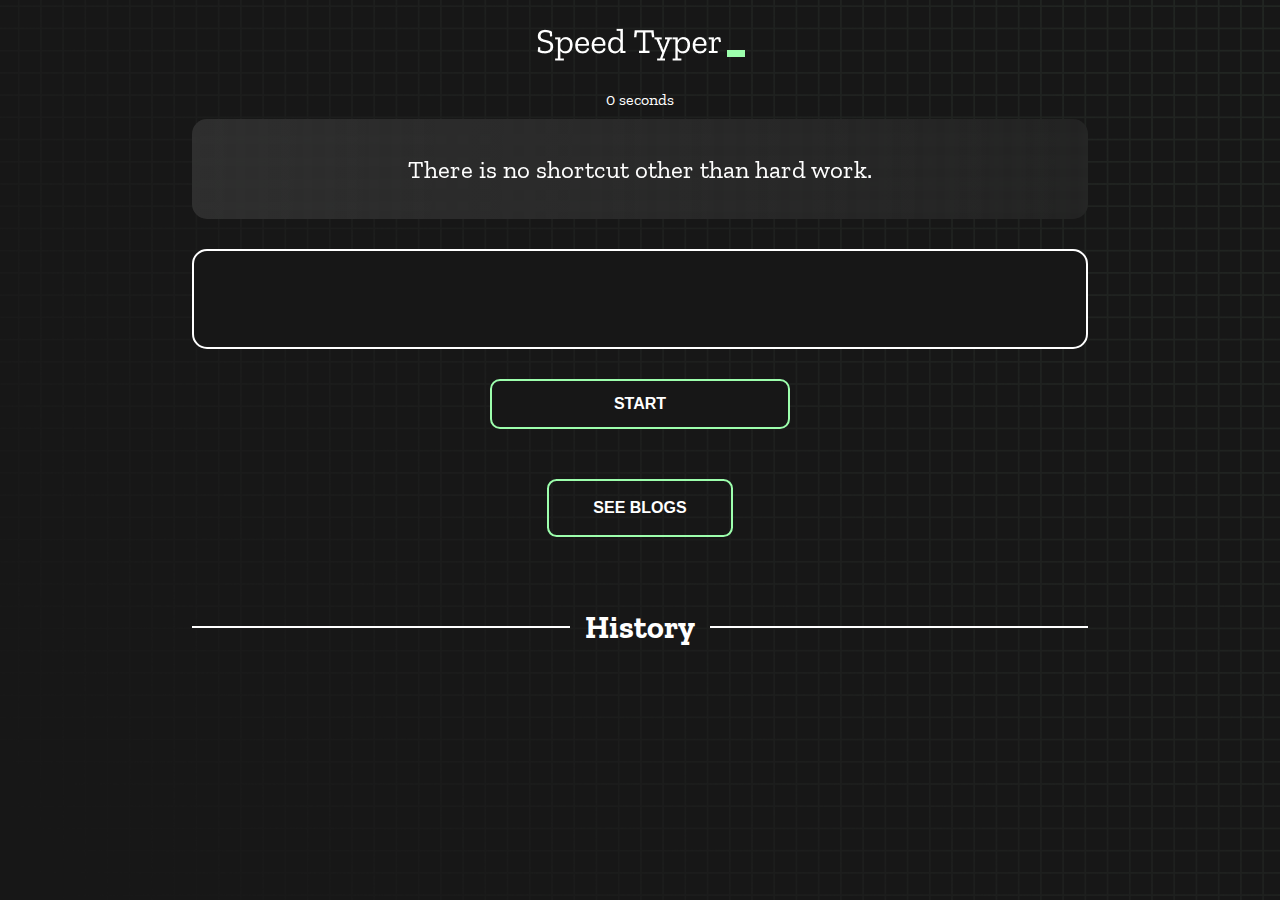
<file: index.html>
<!DOCTYPE html>
<html lang="en">

<head>
  <meta charset="UTF-8" />
  <meta http-equiv="X-UA-Compatible" content="IE=edge" />
  <meta name="viewport" content="width=device-width, initial-scale=1.0" />
  <title>Type Monster</title>
  <link rel="stylesheet" href="styles.css" />
  <link rel="preconnect" href="https://fonts.googleapis.com" />
  <link rel="preconnect" href="https://fonts.gstatic.com" crossorigin />
  <link href="https://fonts.googleapis.com/css2?family=Zilla+Slab:wght@300;400;500&display=swap" rel="stylesheet" />
</head>

<body>
  <h1 class="title"><img src="./logo.png" /></h1>
  <div id="show-time">0 seconds</div>

  <div class="box-container">
    <div id="question"></div>

    <div id="display" class="inactive"></div>

    <div class="buttons">
      <button id="starts">START</button>
    </div>

    <!-- See blogs -->
    <div class="buttons">
      <a class="btn third" href="blog.html">See blogs</a>
      <!-- <button class="btn third">See blogs</button> -->
    </div>


    <div class="divider-container">
      <div class="line"></div>
      <h1 class="title2">History</h1>
      <div class="line"></div>
    </div>
    <div id="histories"></div>
  </div>

  <div id="countdown"></div>
  <div id="modal-background" class="hidden"></div>
  <div id="result" class="hidden"></div>

  <script src="./history.js"></script>
  <script src="./script.js"></script>
</body>

</html>
</file>
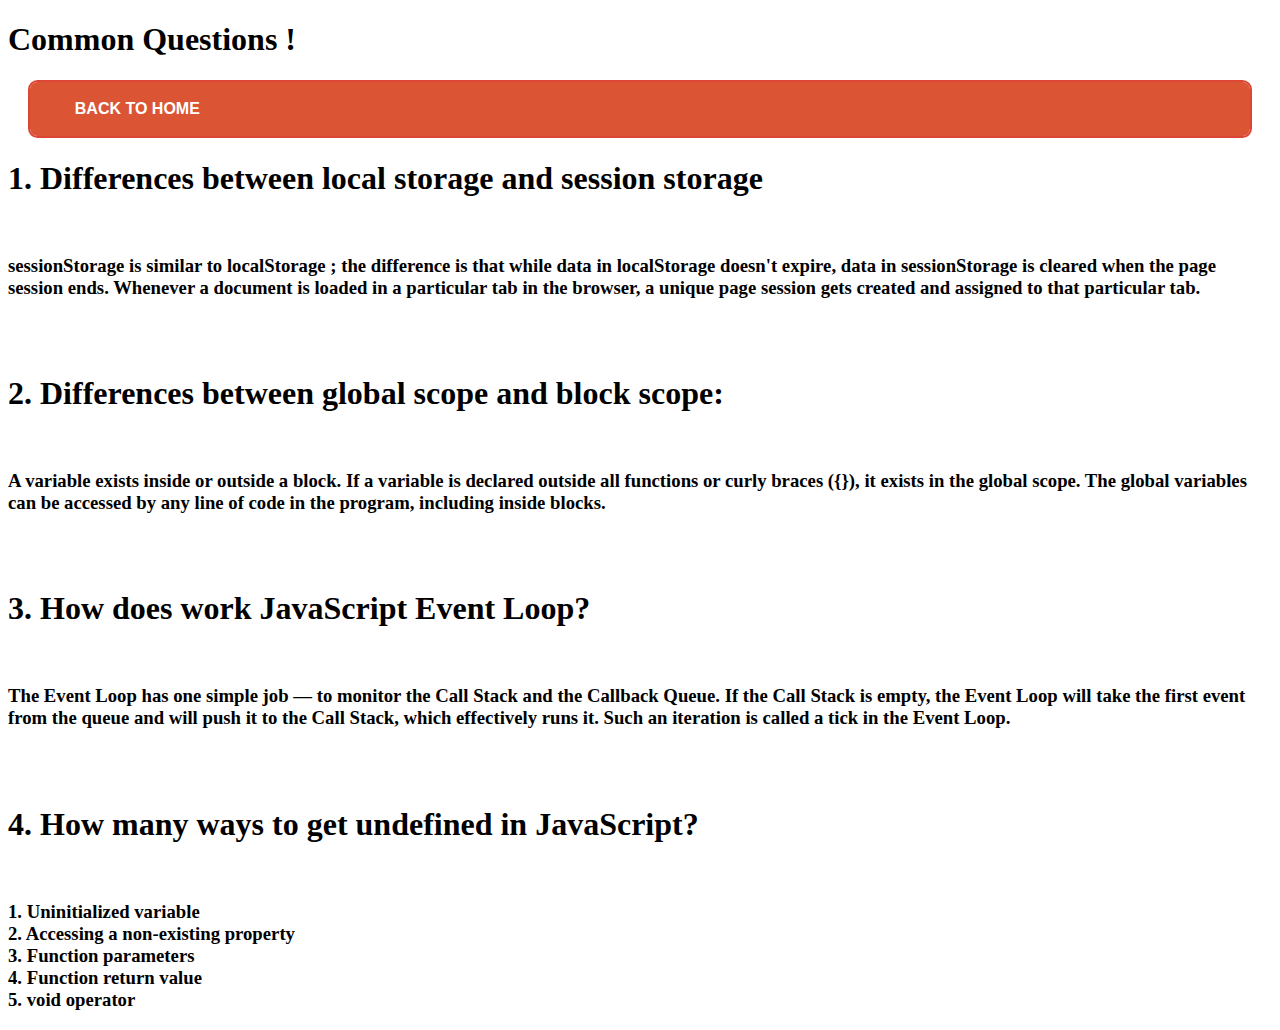
<file: blog.html>
<!DOCTYPE html>
<html lang="en">

<head>
    <meta charset="utf-8" />
    <meta name="viewport" content="width=device-width, initial-scale=1" />
    <title>Blogs</title>
    <link rel="stylesheet" href="extra-btn.css">

    <!-- bootstrap link -->
    <link href="https://cdn.jsdelivr.net/npm/bootstrap@5.2.0/dist/css/bootstrap.min.css" rel="stylesheet"
        integrity="sha384-gH2yIJqKdNHPEq0n4Mqa/HGKIhSkIHeL5AyhkYV8i59U5AR6csBvApHHNl/vI1Bx" crossorigin="anonymous" />
</head>

<body class="container ">
    <header>
        <h1 class="text-warning display-3 text-center fw-semibold">Common Questions !</h1>
    </header>
    <section class="mx-auto my-5">
        <!-- See Home -->
        <div class="buttons">
            <a class="btn third" href="index.html">Back to home</a>

        </div>
    </section>

    <h1 class="text-danger fw-bold fs-1">
        1. Differences between local storage and session storage
    </h1>
    <br>
    <h3 class="fw-4 ">
        sessionStorage is similar to localStorage ; the difference is that while data in localStorage doesn't expire,
        data in sessionStorage is cleared when the page session ends. Whenever a document is loaded in a particular tab
        in the browser, a unique page session gets created and assigned to that particular tab.
    </h3>
    <br>
    <br>

    <h1 class="text-danger fw-bold fs-1">
        2. Differences between global scope and block scope:
    </h1>
    <br>
    <h3 class="fw-4 ">
        A variable exists inside or outside a block. If a variable is declared outside all functions or curly braces
        ({}), it exists in the global scope. The global variables can be accessed by any line of code in the program,
        including inside blocks.
    </h3>
    <br>
    <br>
    <h1 class="text-danger fw-bold fs-1">3. How does work JavaScript Event Loop?</h1>
    <br>
    <h3 class="fw-4 ">
        The Event Loop has one simple job — to monitor the Call Stack and the Callback Queue. If the Call Stack is
        empty, the Event Loop will take the first event from the queue and will push it to the Call Stack, which
        effectively runs it. Such an iteration is called a tick in the Event Loop.
    </h3>

    <br>
    <br>
    <h1 class="text-danger fw-bold fs-1">4. How many ways to get undefined in JavaScript?</h1>
    <br>
    <h3 class="fw-4 ">

        1. Uninitialized variable <br />
        2. Accessing a non-existing property <br />
        3. Function parameters <br />
        4. Function return value <br />
        5. void operator
    </h3>



    <script src="https://cdn.jsdelivr.net/npm/bootstrap@5.2.0/dist/js/bootstrap.bundle.min.js"
        integrity="sha384-A3rJD856KowSb7dwlZdYEkO39Gagi7vIsF0jrRAoQmDKKtQBHUuLZ9AsSv4jD4Xa"
        crossorigin="anonymous"></script>
</body>

</html>
</file>
<file: styles.css>
* {
  padding: 0;
  margin: 0;
  box-sizing: border-box;
}

body {
  background-image: url("./bg.png");
  background-size: cover;
  background-position: left top;
  font-family: "Zilla Slab", serif;
}

.box-container {
  width: 70%;
  margin: 0 auto;
}

#question {
  height: 100px;
  display: flex;
  align-items: center;
  justify-content: center;
  color: white;
  font-size: 25px;
  border-radius: 15px;
  background: rgb(255, 255, 255);
  background: linear-gradient(92.49deg,
      rgba(255, 255, 255, 0.1) 0.18%,
      rgba(255, 255, 255, 0.05) 99.85%);
  backdrop-filter: blur(5px);
  margin-bottom: 30px;
}

#display {
  height: 100px;
  display: flex;
  flex-wrap: wrap;
  align-items: center;
  padding-left: 5rem;
  color: white;
  font-size: 32px;
  background-color: #171717;
  border: 2px solid #9dffad;
  border-radius: 15px;
}

#countdown {
  position: fixed;
  height: 100vh;
  width: 100vw;
  background-color: rgba(0, 0, 0, 0.8);
  top: 0;
  left: 0;
  display: flex;
  align-items: center;
  justify-content: center;
  font-size: 3rem;
  color: white;
  display: none;
}

#result {
  position: fixed;
  top: 50%;
  /*changed top and left */
  left: 50%;
  transform: translate(-50%, -50%);
  height: 250px;
  width: 400px;
  background-color: #171717;
  border-radius: 15px;
  border: 2px solid #9dffad;
  color: white;
  text-align: center;
  padding: 2rem;
}

#show-time {
  text-align: center;
  color: white;
  margin: 10px 0;
}

.green {
  color: #9dffad;
}

.red {
  color: #eb6565;
}

.bold {
  font-weight: 700;
}

.inactive {
  border: 2px solid white !important;
}

.hidden {
  display: none;
}

.title {
  text-align: center;
  color: white;
  margin: 20px 0;
}

.divider-container {
  height: 80px;
  display: flex;
  justify-content: center;
  align-items: center;
  gap: 15px;
  margin: 0 auto;
}

.line {
  height: 2px;
  background: white;
  width: 100%;
}

.title2 {
  color: white;
  display: block;
}

.buttons {
  display: flex;
  justify-content: center;
  margin: 30px 0;
}

button {
  padding: 10px 20px;
  border: none;
  font-size: 16px;
  font-weight: bold;
  width: 300px;
  height: 50px;
  color: white;
  background-color: #171717;
  border-radius: 10px;
  border: 2px solid #9dffad;
  cursor: pointer;
}

#histories {
  display: grid;
  grid-template-columns: repeat(3, 1fr);
  gap: 10px;
  justify-content: space-around;

}

.card {
  width: 100%;
  height: 100%;
  padding: 50px;
  /* display: flex; */
  /* justify-content: space-between;
  align-items: center; */
  padding: 20px 30px;
  color: white;
  border-radius: 15px;
  background: rgb(255, 255, 255);
  background: linear-gradient(92.49deg,
      rgba(255, 255, 255, 0.1) 0.18%,
      rgba(255, 255, 255, 0.05) 99.85%);
  backdrop-filter: blur(5px);
  margin-bottom: 30px;
}

.card h3 {
  padding-bottom: 30px;
}

#modal-background {
  background: rgb(255, 255, 255);
  background: linear-gradient(92.49deg,
      rgba(255, 255, 255, 0.1) 0.18%,
      rgba(255, 255, 255, 0.05) 99.85%);
  backdrop-filter: blur(5px);
  height: 100vh;
  width: 100%;
  position: fixed;
  top: 0;
}

@media only screen and (max-width: 700px) {
  .box-container {
    padding: 0 20px;
    width: 100%;
  }

  .card {
    flex-direction: column;
  }

  #histories {
    display: grid;
    grid-template-columns: repeat(1, 1fr);
    gap: 10px;
    justify-content: space-around;
  }
}


/* see blogs */

.btn {
  box-sizing: border-box;
  -webkit-appearance: none;
  -moz-appearance: none;
  appearance: none;
  background-color: transparent;
  border: 2px solid #e74c3c;
  border-radius: 0.6em;
  color: #e74c3c;
  cursor: pointer;
  display: -webkit-box;
  display: -webkit-flex;
  display: -ms-flexbox;
  display: flex;
  -webkit-align-self: center;
  -ms-flex-item-align: center;
  align-self: center;
  font-size: 1rem;
  font-weight: 400;
  line-height: 1;
  margin: 20px;
  padding: 1.2em 2.8em;
  text-decoration: none;
  text-align: center;
  text-transform: uppercase;
  font-family: 'Montserrat', sans-serif;
  font-weight: 700;
}

.btn:hover,
.btn:focus {
  color: #fff;
  outline: 0;
}


.third {
  border-color: #9dffad;
  color: #fff;
  box-shadow: 0 0 40px 40px rgba(255, 255, 255, 0.1) 0.18%, inset, 0 0 0 0 #9dffad;
  -webkit-transition: all 150ms ease-in-out;
  transition: all 150ms ease-in-out;
}

.third:hover {
  box-shadow: 0 0 10px 0 #9dffad inset, 0 0 10px 4px #9dffad;
}
</file>
<file: extra-btn.css>
.btn {
    box-sizing: border-box;
    -webkit-appearance: none;
    -moz-appearance: none;
    appearance: none;
    background-color: transparent;
    border: 2px solid #e74c3c;
    border-radius: 0.6em;
    color: #e74c3c;
    cursor: pointer;
    display: -webkit-box;
    display: -webkit-flex;
    display: -ms-flexbox;
    display: flex;
    -webkit-align-self: center;
    -ms-flex-item-align: center;
    align-self: center;
    font-size: 1rem;
    font-weight: 400;
    line-height: 1;
    margin: 20px;
    padding: 1.2em 2.8em;
    text-decoration: none;
    text-align: center;
    text-transform: uppercase;
    font-family: 'Montserrat', sans-serif;
    font-weight: 700;
}

.btn:hover,
.btn:focus {
    color: #fff;
    outline: 0;
}


.third {
    border-color: #db4734;
    color: #fff;
    box-shadow: 0 0 40px 40px #db5534 inset, 0 0 0 0 #db4d34;
    -webkit-transition: all 150ms ease-in-out;
    transition: all 150ms ease-in-out;
}

.third:hover {
    box-shadow: 0 0 10px 0 #db4d34 inset, 0 0 10px 4px #db5534;
}
</file>
